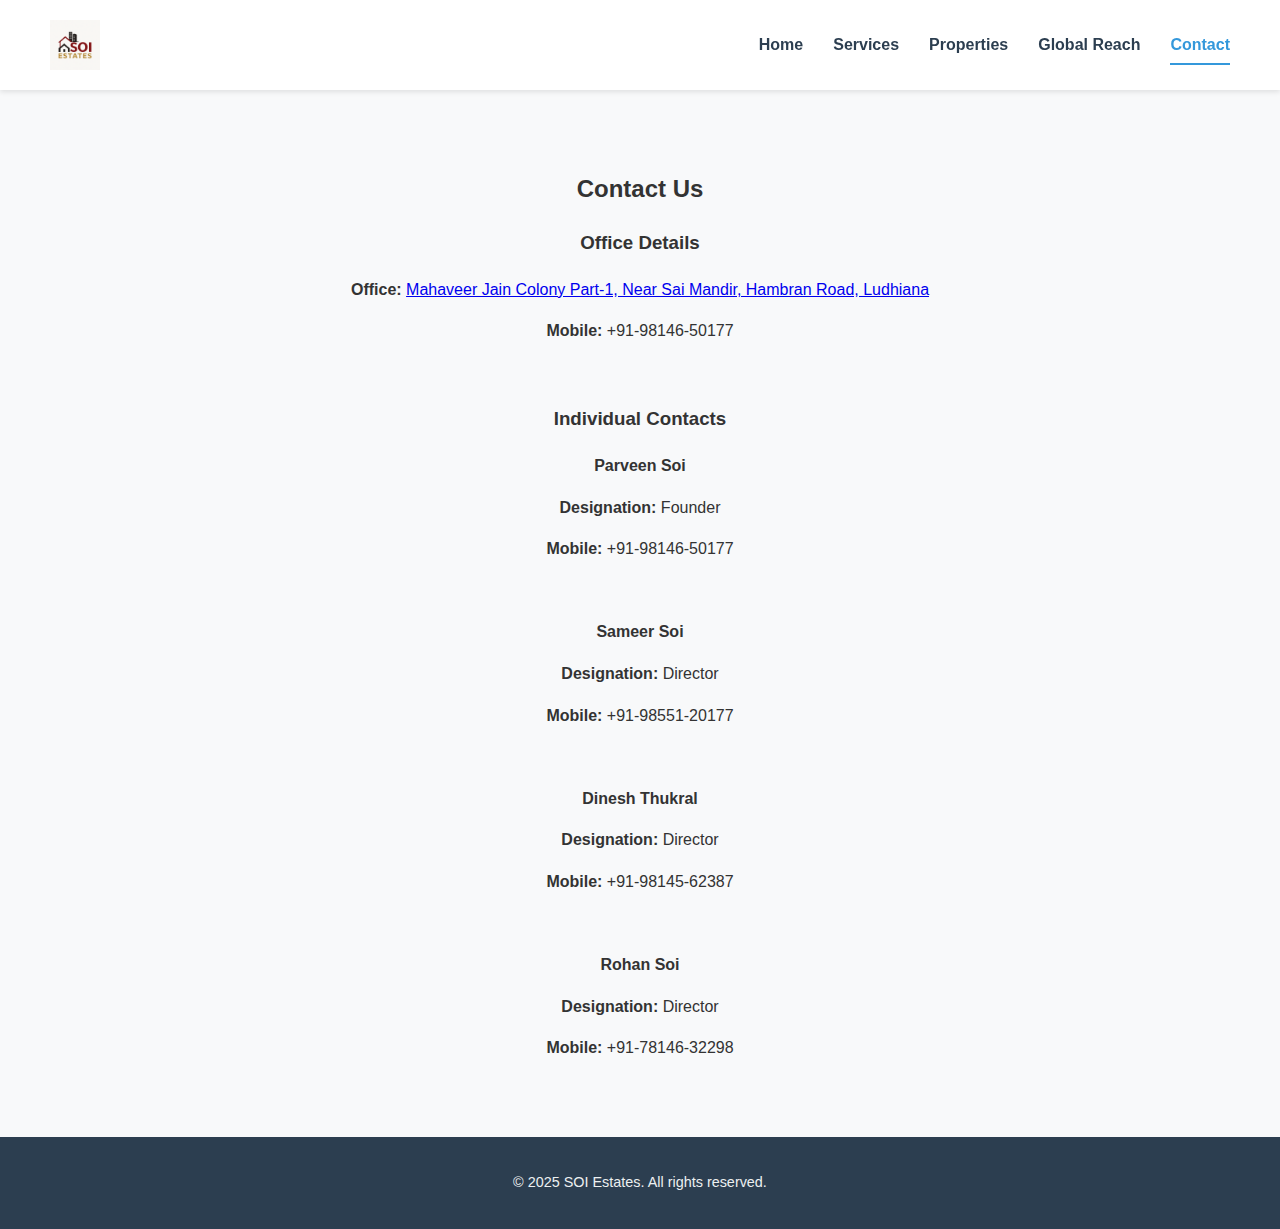
<file: contact.html>
<!DOCTYPE html>
<html lang="en">
<head>
    <meta charset="UTF-8">
    <meta name="viewport" content="width=device-width, initial-scale=1.0">
    <title>Contact Us - SOI Estates</title>
    <link rel="stylesheet" href="style.css">
</head>
<body>
    <header>
        <nav class="navbar">
            <a href="index.html" class="logo">
                <img src="Soiestates.png" alt="SOI Estates Logo">
            </a>
            <div class="hamburger-menu">
                <span></span>
                <span></span>
                <span></span>
            </div>
            <ul class="nav-links">
                <li><a href="index.html">Home</a></li>
                <li><a href="services.html">Services</a></li>
                <li><a href="properties.html">Properties</a></li>
                <li><a href="why-us.html">Global Reach</a></li>
                <li><a href="contact.html" class="active">Contact</a></li>
            </ul>
        </nav>
    </header>

    <main>
        <section class="content-section">
            <h2>Contact Us</h2>
            <div class="contact-container">
                <div class="contact-info">
                    <h3>Office Details</h3>
                    <p><strong>Office:</strong> <a href="https://maps.app.goo.gl/RndTgN39Bamz4f7b9" target="_blank">Mahaveer Jain Colony Part-1, Near Sai Mandir, Hambran Road, Ludhiana</a></p>
                    <p><strong>Mobile:</strong> +91-98146-50177</p>

                    <br>

                    <h3>Individual Contacts</h3>
                    <p><strong>Parveen Soi</strong></p>
                    <p><strong>Designation:</strong> Founder</p>
                    <p><strong>Mobile:</strong> +91-98146-50177</p>

                    <br>
                    
                    <p><strong>Sameer Soi</strong></p>
                    <p><strong>Designation:</strong> Director</p>
                    <p><strong>Mobile:</strong> +91-98551-20177</p>

                    <br>

                    <p><strong>Dinesh Thukral</strong></p>
                    <p><strong>Designation:</strong> Director</p>
                    <p><strong>Mobile:</strong> +91-98145-62387</p>

                    <br>

                    <p><strong>Rohan Soi</strong></p>
                    <p><strong>Designation:</strong> Director</p>
                    <p><strong>Mobile:</strong> +91-78146-32298</p>
                </div>
            </div>
        </section>
    </main>

    <footer>
        <p>&copy; 2025 SOI Estates. All rights reserved.</p>
    </footer>

    <script>
        document.addEventListener('DOMContentLoaded', () => {
            const hamburger = document.querySelector('.hamburger-menu');
            const navLinks = document.querySelector('.nav-links');

            hamburger.addEventListener('click', () => {
                navLinks.classList.toggle('active');
            });
        });
    </script>
</body>
</html>
</file>
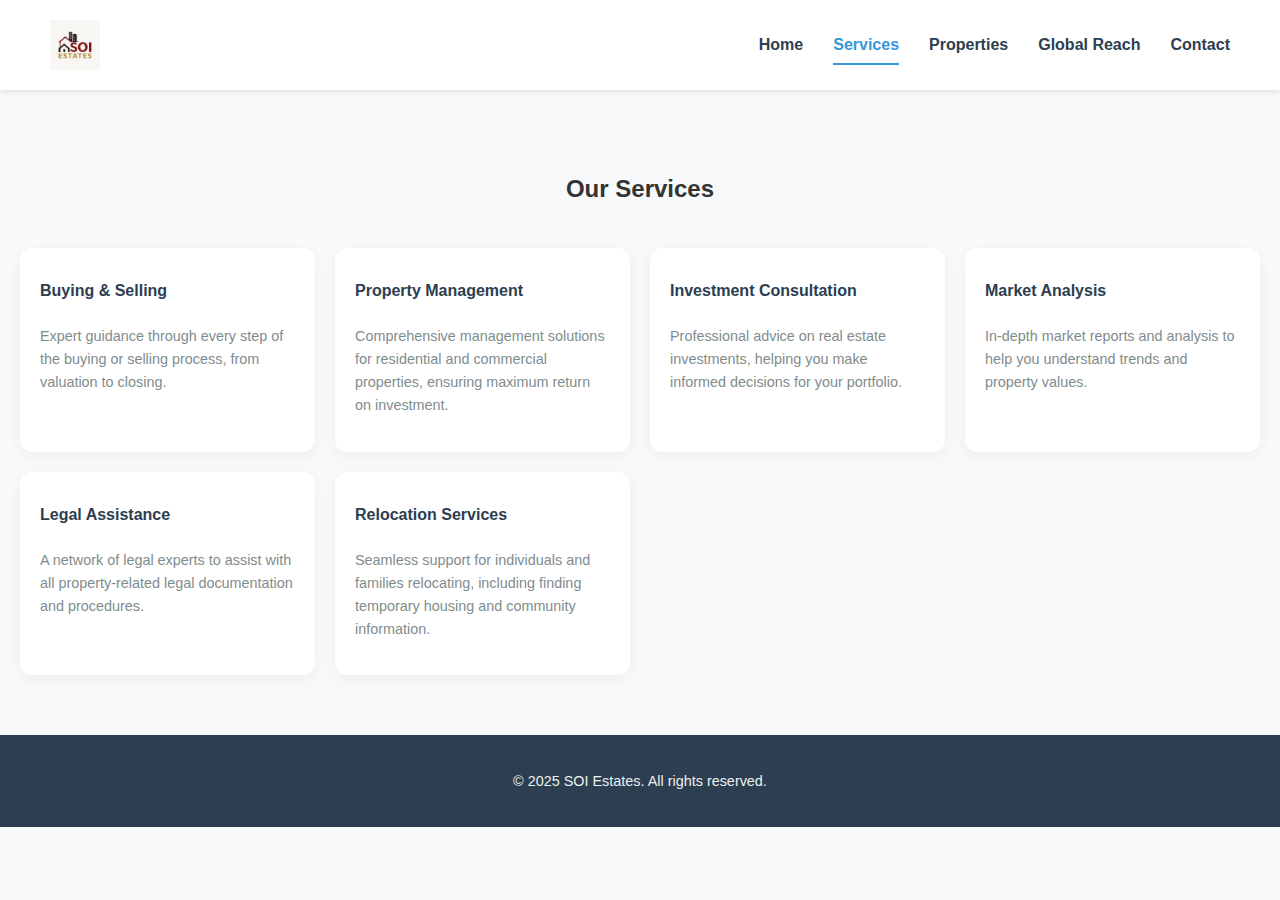
<file: services.html>
<!DOCTYPE html>
<html lang="en">
<head>
    <meta charset="UTF-8">
    <meta name="viewport" content="width=device-width, initial-scale=1.0">
    <title>Services - SOI Estates</title>
    <link rel="stylesheet" href="style.css">
</head>
<body>
    <header>
        <nav class="navbar">
            <a href="index.html" class="logo">
                <img src="Soiestates.png" alt="SOI Estates Logo">
            </a>
            <div class="hamburger-menu">
                <span></span>
                <span></span>
                <span></span>
            </div>
            <ul class="nav-links">
                <li><a href="index.html">Home</a></li>
                <li><a href="services.html" class="active">Services</a></li>
                <li><a href="properties.html">Properties</a></li>
                <li><a href="why-us.html">Global Reach</a></li>
                <li><a href="contact.html">Contact</a></li>
            </ul>
        </nav>
    </header>

    <main>
        <section class="content-section">
            <h2>Our Services</h2>
            <div class="services-grid">
                <div class="service-card">
                    <h4>Buying & Selling</h4>
                    <p>Expert guidance through every step of the buying or selling process, from valuation to closing.</p>
                </div>
                <div class="service-card">
                    <h4>Property Management</h4>
                    <p>Comprehensive management solutions for residential and commercial properties, ensuring maximum return on investment.</p>
                </div>
                <div class="service-card">
                    <h4>Investment Consultation</h4>
                    <p>Professional advice on real estate investments, helping you make informed decisions for your portfolio.</p>
                </div>
                <div class="service-card">
                    <h4>Market Analysis</h4>
                    <p>In-depth market reports and analysis to help you understand trends and property values.</p>
                </div>
                <div class="service-card">
                    <h4>Legal Assistance</h4>
                    <p>A network of legal experts to assist with all property-related legal documentation and procedures.</p>
                </div>
                <div class="service-card">
                    <h4>Relocation Services</h4>
                    <p>Seamless support for individuals and families relocating, including finding temporary housing and community information.</p>
                </div>
            </div>
        </section>
    </main>

    <footer>
        <p>&copy; 2025 SOI Estates. All rights reserved.</p>
    </footer>

    <script>
        document.addEventListener('DOMContentLoaded', () => {
            const hamburger = document.querySelector('.hamburger-menu');
            const navLinks = document.querySelector('.nav-links');

            hamburger.addEventListener('click', () => {
                navLinks.classList.toggle('active');
            });
        });
    </script>
</body>
</html>
</file>
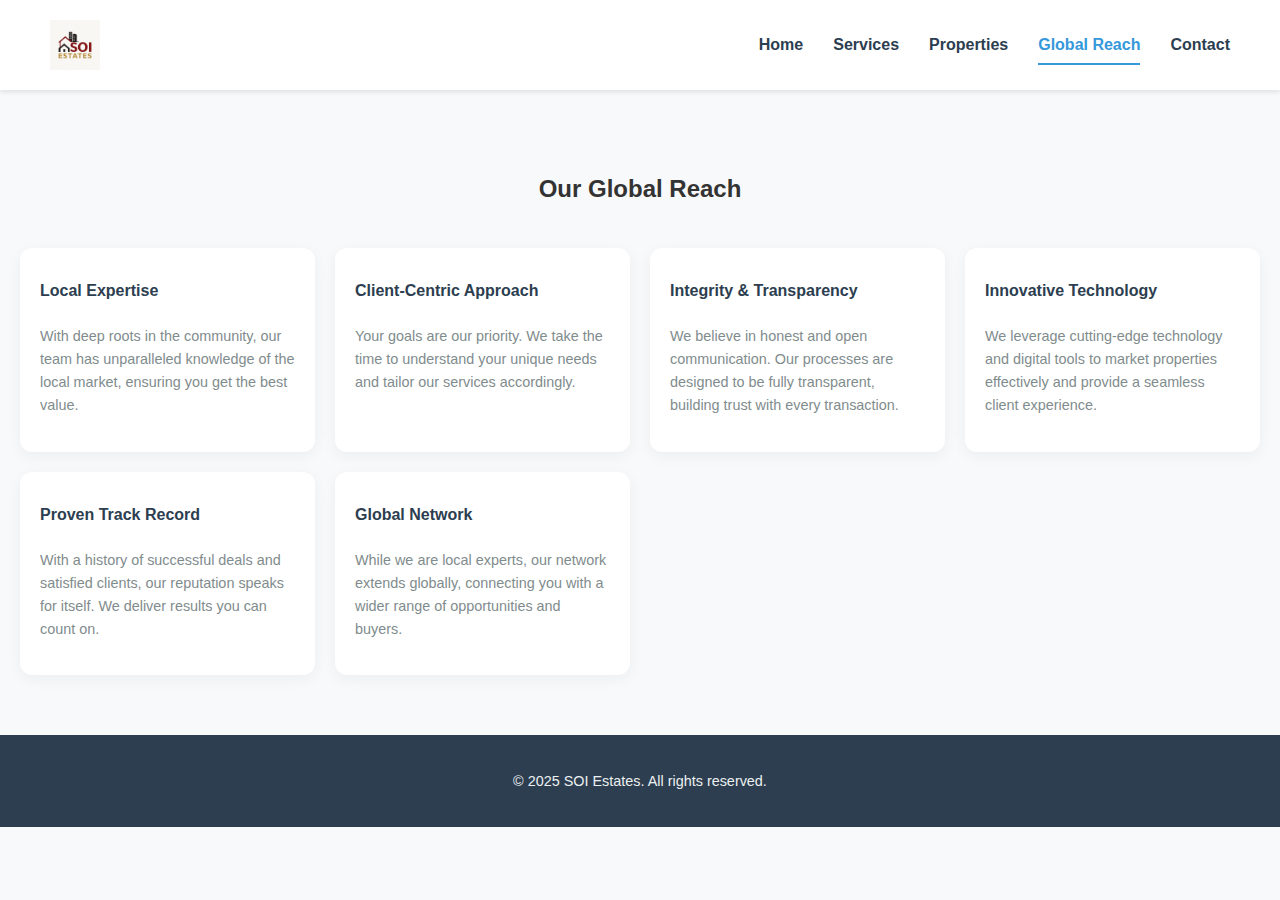
<file: why-us.html>
<!DOCTYPE html>
<html lang="en">
<head>
    <meta charset="UTF-8">
    <meta name="viewport" content="width=device-width, initial-scale=1.0">
    <title>Global Reach - SOI Estates</title>
    <link rel="stylesheet" href="style.css">
</head>
<body>
    <header>
        <nav class="navbar">
            <a href="index.html" class="logo">
                <img src="Soiestates.png" alt="SOI Estates Logo">
            </a>
            <div class="hamburger-menu">
                <span></span>
                <span></span>
                <span></span>
            </div>
            <ul class="nav-links">
                <li><a href="index.html">Home</a></li>
                <li><a href="services.html">Services</a></li>
                <li><a href="properties.html">Properties</a></li>
                <li><a href="why-us.html" class="active">Global Reach</a></li>
                <li><a href="contact.html">Contact</a></li>
            </ul>
        </nav>
    </header>

    <main>
        <section class="content-section">
            <h2>Our Global Reach</h2>
            <div class="why-us-grid">
                <div class="why-us-card">
                    <h4>Local Expertise</h4>
                    <p>With deep roots in the community, our team has unparalleled knowledge of the local market, ensuring you get the best value.</p>
                </div>
                <div class="why-us-card">
                    <h4>Client-Centric Approach</h4>
                    <p>Your goals are our priority. We take the time to understand your unique needs and tailor our services accordingly.</p>
                </div>
                <div class="why-us-card">
                    <h4>Integrity & Transparency</h4>
                    <p>We believe in honest and open communication. Our processes are designed to be fully transparent, building trust with every transaction.</p>
                </div>
                <div class="why-us-card">
                    <h4>Innovative Technology</h4>
                    <p>We leverage cutting-edge technology and digital tools to market properties effectively and provide a seamless client experience.</p>
                </div>
                <div class="why-us-card">
                    <h4>Proven Track Record</h4>
                    <p>With a history of successful deals and satisfied clients, our reputation speaks for itself. We deliver results you can count on.</p>
                </div>
                <div class="why-us-card">
                    <h4>Global Network</h4>
                    <p>While we are local experts, our network extends globally, connecting you with a wider range of opportunities and buyers.</p>
                </div>
            </div>
        </section>
    </main>

    <footer>
        <p>&copy; 2025 SOI Estates. All rights reserved.</p>
    </footer>

    <script>
        document.addEventListener('DOMContentLoaded', () => {
            const hamburger = document.querySelector('.hamburger-menu');
            const navLinks = document.querySelector('.nav-links');

            hamburger.addEventListener('click', () => {
                navLinks.classList.toggle('active');
            });
        });
    </script>
</body>
</html>
</file>
<file: style.css>
/* General body and font styles */
body {
    font-family: 'Arial', sans-serif;
    margin: 0;
    padding: 0;
    line-height: 1.6;
    color: #333;
    background-color: #f8f9fa;
}

/* Header and Navigation Styles */
header {
    background-color: #fff;
    padding: 20px 50px;
    box-shadow: 0 2px 5px rgba(0, 0, 0, 0.1);
    position: sticky;
    top: 0;
    z-index: 1000;
}

nav.navbar {
    display: flex;
    justify-content: space-between;
    align-items: center;
}

.logo img {
    height: 50px;
    vertical-align: middle;
}

/* Side menu styles */
.nav-links {
    list-style: none;
    margin: 0;
    padding: 0;
    display: flex;
    gap: 30px;
}

.nav-links a {
    text-decoration: none;
    color: #2c3e50;
    font-weight: bold;
    padding: 10px 0;
    transition: color 0.3s ease;
}

.nav-links a:hover, .nav-links a.active {
    color: #3498db;
    border-bottom: 2px solid #3498db;
}

/* Hamburger Menu Styles */
.hamburger-menu {
    display: none; /* Hidden by default on larger screens */
    flex-direction: column;
    justify-content: space-around;
    width: 30px;
    height: 25px;
    cursor: pointer;
    z-index: 1001; /* Ensure it's on top of other content */
}

.hamburger-menu span {
    display: block;
    width: 100%;
    height: 3px;
    background-color: #333;
    transition: all 0.3s ease;
}

/* Media Query for Mobile and Tablet Devices */
@media (max-width: 768px) {
    .navbar {
        padding: 10px 20px;
    }

    .hamburger-menu {
        display: flex; /* Show the hamburger menu on smaller screens */
    }

    .nav-links {
        position: fixed;
        top: 0;
        right: -100%; /* Initially off-screen to the right */
        width: 70%;
        max-width: 300px;
        height: 100vh;
        background-color: #fff;
        flex-direction: column;
        justify-content: flex-start;
        padding-top: 80px;
        box-shadow: -2px 0 5px rgba(0, 0, 0, 0.2);
        transition: right 0.3s ease-in-out;
        z-index: 999;
    }

    .nav-links.active {
        right: 0; /* Slide the menu into view */
    }

    .nav-links li {
        text-align: center;
        margin: 20px 0;
    }

    .nav-links a {
        font-size: 1.2em;
        padding: 15px 0;
    }

    .top-title {
        display: none; /* Hide the top title on mobile for a cleaner look */
    }

    /* FIX: Make featured property images responsive on mobile */
    .featured-card img {
        width: 100%;
        max-height: 180px; /* Adjust this value as needed */
        object-fit: cover;
    }
}

/* Hero Section */
.hero-section {
    background: url('d3510b3036d9e358c793fbcd48e86516.jpg') no-repeat center center/cover;
    color: #fff;
    padding: 100px 20px;
    text-align: center;
    position: relative;
    min-height: 60vh;
    display: flex;
    flex-direction: column;
    justify-content: center;
    align-items: center;
}

.hero-section::before {
    content: '';
    position: absolute;
    top: 0;
    left: 0;
    width: 100%;
    height: 100%;
    background-image: linear-gradient(to bottom, rgba(2, 28, 59, 0.5), rgba(0, 0, 0, 0.7)); 
    z-index: 1;
}

.hero-content {
    position: relative;
    z-index: 2;
}

.hero-content h1 {
    font-size: 3em;
    margin-bottom: 10px;
}

.hero-content p {
    font-size: 1.2em;
    max-width: 600px;
    margin: 0 auto 30px;
}

.hero-button {
    background-color: #3498db;
    color: #fff;
    padding: 12px 25px;
    text-decoration: none;
    border-radius: 8px;
    font-weight: bold;
    transition: background-color 0.3s ease;
}

.hero-button:hover {
    background-color: #2980b9;
}

/* Main Content Sections */
.content-section {
    padding: 60px 20px;
    text-align: center;
}

.about-section {
    background-color: #f4f4f4;
}

.services-section {
    background-color: #fff;
}

.why-us-section {
    background-color: #f4f4f4;
}

/* About Us Section Styling */
.about-content-container {
    display: flex;
    flex-direction: row;
    align-items: center;
    text-align: left;
    gap: 40px;
    margin-top: 30px;
}

.about-content-container img {
    max-width: 40%;
    height: auto;
    border-radius: 12px;
    box-shadow: 0 4px 15px rgba(0, 0, 0, 0.1);
    max-height: 200px;
    object-fit: contain;
}

.about-text {
    max-width: 60%;
}

@media (max-width: 768px) {
    .about-content-container {
        flex-direction: column;
        text-align: center;
    }
    .about-content-container img, .about-text {
        max-width: 100%;
    }
}

/* Cards and Grid Layouts */
.services-grid, .why-us-grid, .featured-properties-grid {
    display: grid;
    grid-template-columns: repeat(auto-fit, minmax(250px, 1fr));
    gap: 20px;
    margin-top: 40px;
}

.service-card, .why-us-card, .featured-card {
    background-color: #fff;
    padding: 20px;
    border-radius: 12px;
    box-shadow: 0 4px 15px rgba(0, 0, 0, 0.05);
    transition: transform 0.3s ease;
    text-align: left;
    overflow: hidden;
}

.service-card:hover, .why-us-card:hover, .featured-card:hover {
    transform: translateY(-5px);
    box-shadow: 0 8px 25px rgba(0, 0, 0, 0.1);
}

.service-card h4, .why-us-card h4, .featured-card h4 {
    margin-top: 10px;
    color: #2c3e50;
}

.service-card p, .why-us-card p, .featured-card p {
    color: #7f8c8d;
    font-size: 0.9em;
}

.featured-card img {
    width: 100%;
    height: 200px;
    object-fit: cover;
}

.featured-card-content {
    padding: 20px;
}

.view-more-button {
    display: inline-block;
    background-color: #3498db;
    color: #fff;
    padding: 10px 20px;
    text-decoration: none;
    border-radius: 6px;
    margin-top: 15px;
    transition: background-color 0.3s ease;
}

.view-more-button:hover {
    background-color: #2980b9;
}

.top-title {
    text-align: center;
    font-size: 2.5em;
    color: #2c3e50;
    padding-top: 20px;
    font-weight: bold;
}

/* Footer Styles */
footer {
    background-color: #2c3e50;
    color: #ecf0f1;
    text-align: center;
    padding: 20px 0;
    font-size: 0.9em;
}
</file>
